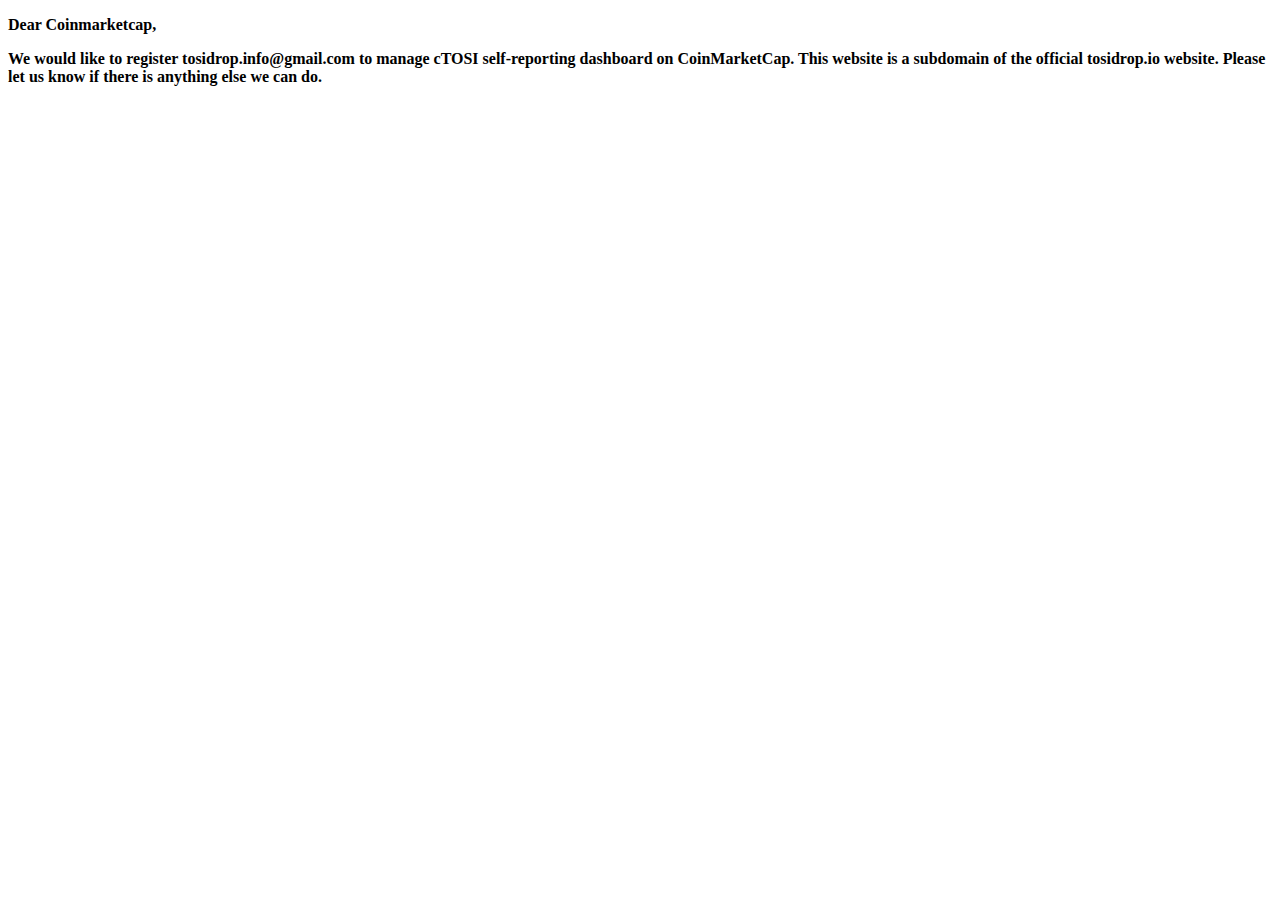
<file: coinmarketcap/index.html>
<!DOCTYPE html>
<html lang="en">
<head>
  <meta charset="utf-8">
  <title>msg for CMC</title>
</head>
<body>
  <p><strong>Dear Coinmarketcap, </strong></p>
  <p><strong>We would like to register tosidrop.info@gmail.com to manage cTOSI self-reporting dashboard on CoinMarketCap. This website is a subdomain of the official tosidrop.io website. Please let us know if there is anything else we can do. </strong></p>
</body>
</html>
</file>
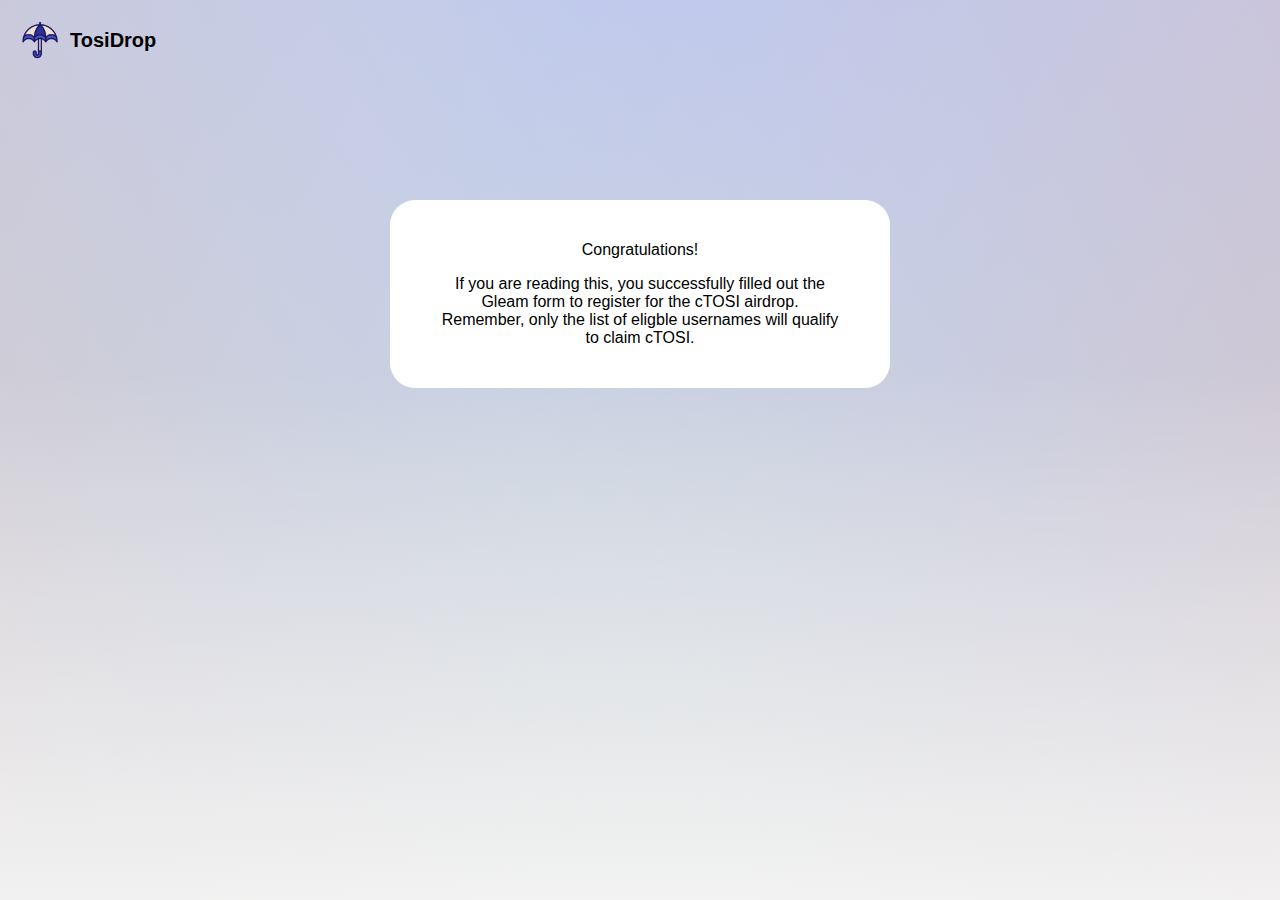
<file: congrats/index.html>
<!DOCTYPE html>
<html lang="en">
  <head>
    <meta charset="UTF-8" />
    <meta http-equiv="X-UA-Compatible" content="IE=edge" />
    <meta name="viewport" content="width=device-width, initial-scale=1.0" />
    <link rel="stylesheet" href="index.css" />
    <link rel="shortcut icon" href="logo.png" type="image/x-icon" />
    <link
      href="https://fonts.cdnfonts.com/css/avenir-next-cyr"
      rel="stylesheet"
    />
    <title>TosiDrop - Airdrops on Cardano and Ergo</title>
  </head>
  <body>
    <a href="https://tosidrop.io">
      <div class="logo">
        <img alt="TosiDrop" src="logo.png" />
        <p>TosiDrop</p>
      </div>
    </a>
    <div class="message">
      <p>Congratulations!</p>
      <p>
        If you are reading this, you successfully filled out the Gleam form to
        register for the cTOSI airdrop. Remember, only the list of eligble
        usernames will qualify to claim cTOSI.
      </p>
    </div>
  </body>
</html>
</file>
<file: congrats/index.css>
* {
  font-family: "Avenir Next Cyr Medium", sans-serif;
}

html,
body {
  margin: 0;
  padding: 0;
  width: 100%;
  height: 100%;
  background: linear-gradient(
      180deg,
      rgba(155, 217, 242, 0) 41.16%,
      rgba(255, 255, 255, 0.7) 100%
    ),
    linear-gradient(
      237.67deg,
      rgba(155, 217, 242, 0) 30.62%,
      rgba(255, 215, 138, 0.33) 100%
    ),
    linear-gradient(
      121.92deg,
      rgba(155, 217, 242, 0) 31.4%,
      rgba(255, 215, 138, 0.33) 100%
    ),
    linear-gradient(
      115.18deg,
      rgba(186, 168, 230, 0.5) -35.29%,
      rgba(186, 168, 230, 0) 57.9%
    ),
    linear-gradient(
      245.41deg,
      rgba(186, 168, 230, 0.55) -12.18%,
      rgba(155, 217, 242, 0) 56.8%
    ),
    linear-gradient(0deg, rgba(226, 216, 250, 0.12), rgba(226, 216, 250, 0.12)),
    linear-gradient(0deg, #bcd4f2, #bcd4f2);
  display: flex;
  justify-content: center;
}

.message {
  background-color: white;
  border-radius: 25px;
  width: 60%;
  max-width: 400px;
  padding: 25px 50px;
  text-align: center;
  height: fit-content;
  margin-top: 200px;
}

.logo {
  position: absolute;
  top: 20px;
  left: 20px;
  display: flex;
  align-items: center;
}

.logo > img {
  height: 40px;
  margin-right: 10px;
  position: relative;
  width: 40px;
}

.logo > p {
  font-weight: 600;
  font-size: 20px;
  margin: 0;
}

a {
  color: inherit;
}
</file>
